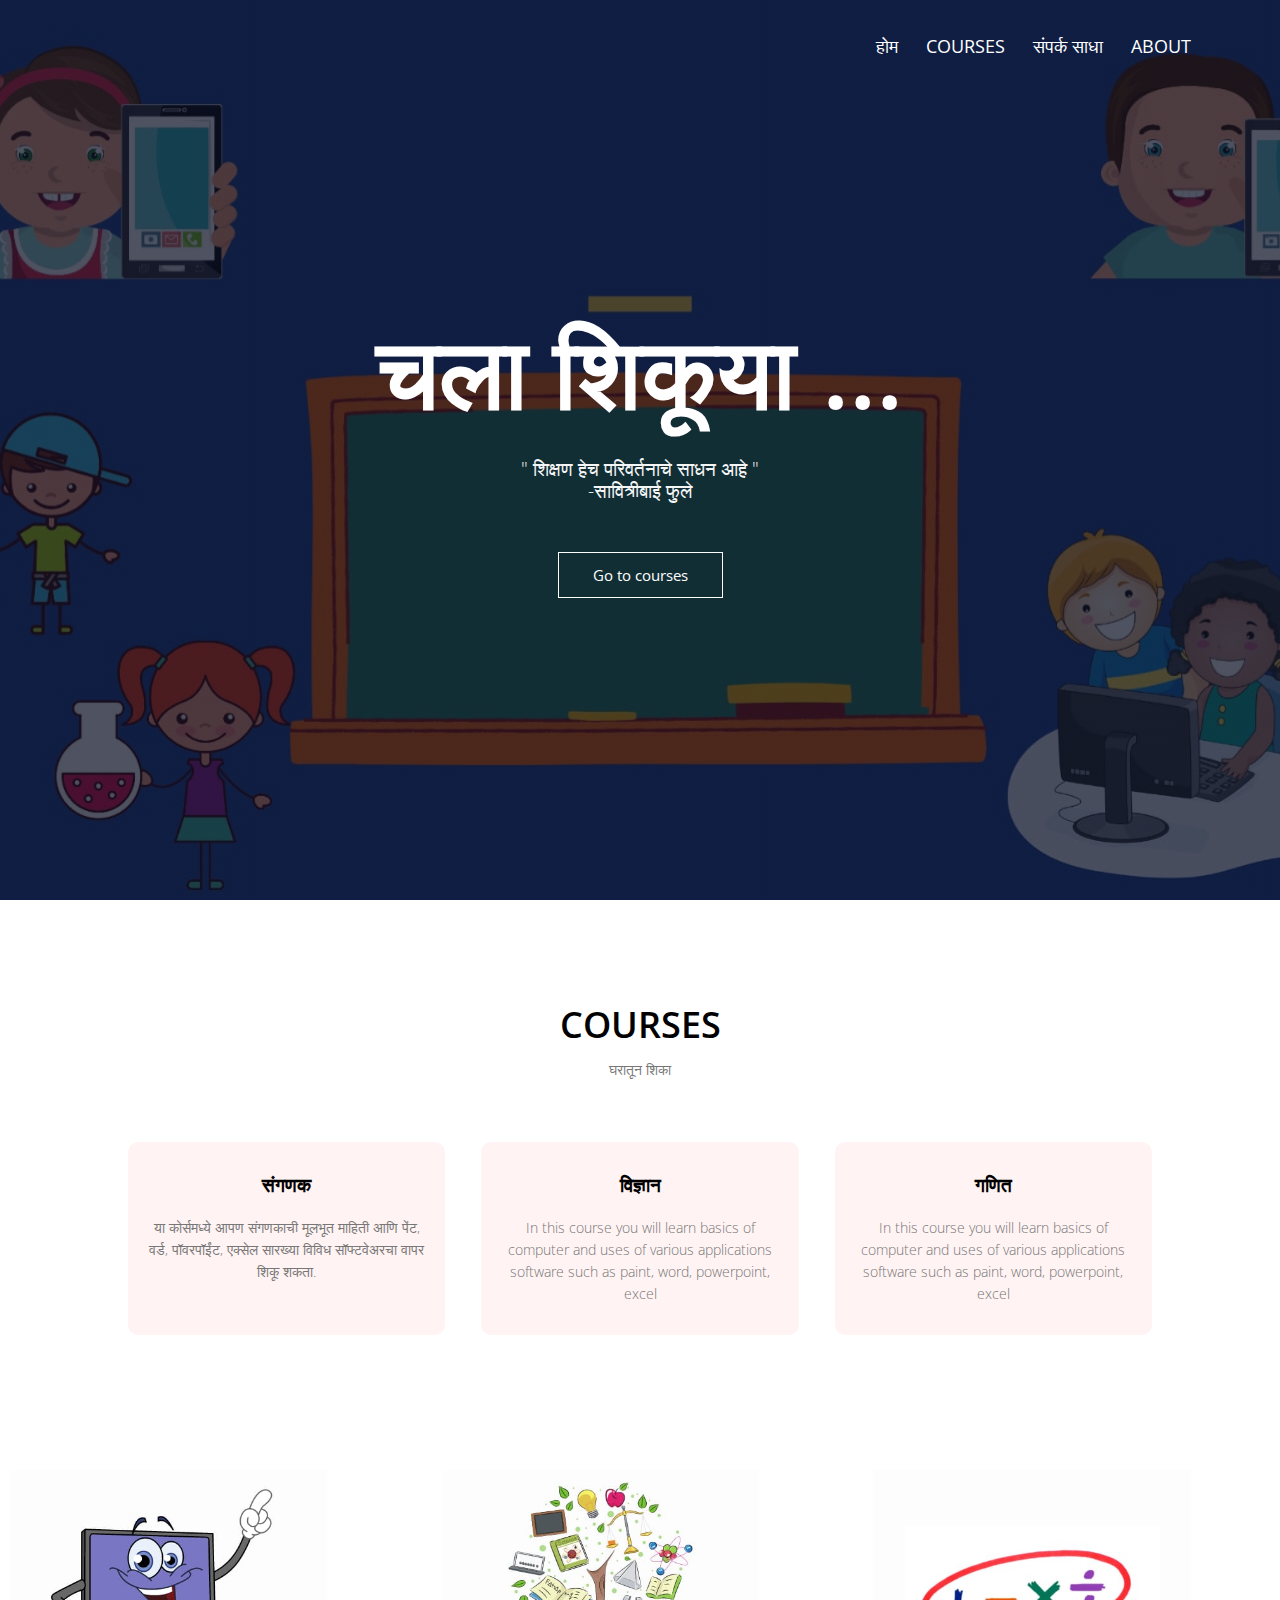
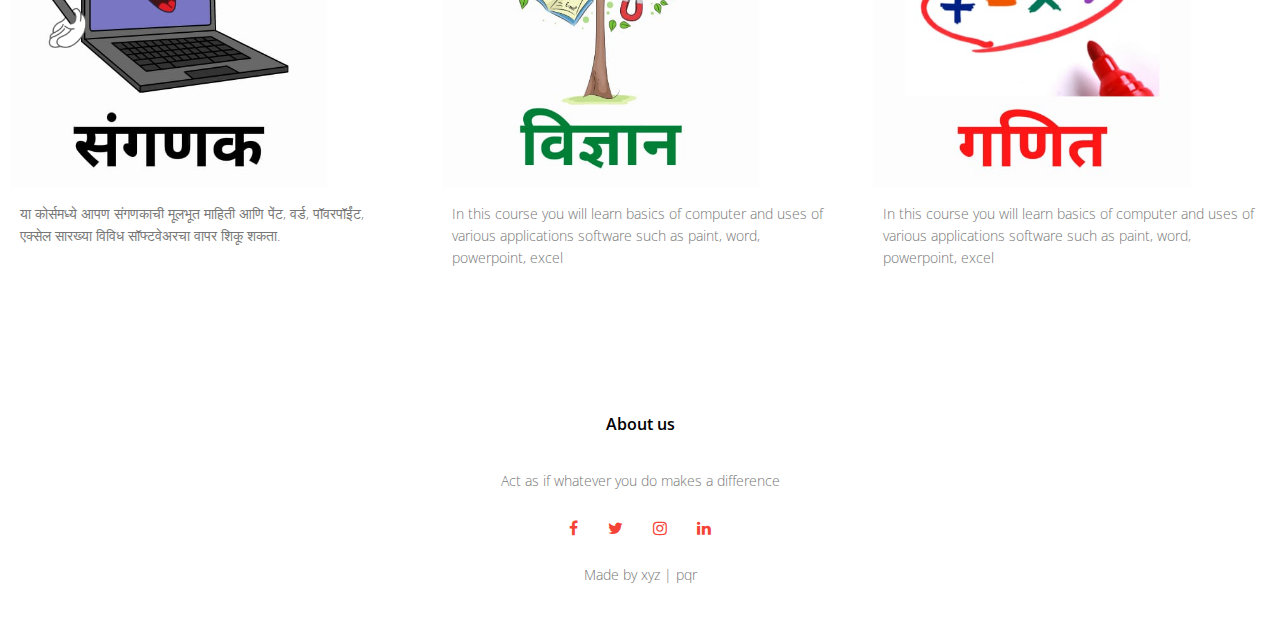
<file: index.html>
<!DOCTYPE html>
<html>
<head>
    <meta name="viewport" content="with=device-width, initial-scale=1.0">
    <title>BHETAR SCHOOL</title>
    <link rel="stylesheet" type="text/css" href="style.css">
    <link rel="preconnect" href="https://fonts.googleapis.com">
    <link rel="preconnect" href="https://fonts.gstatic.com" crossorigin>
    <link href="https://fonts.googleapis.com/css2?family=Open+Sans:wght@300;400;800&display=swap" rel="stylesheet">
    <link rel="stylesheet" href="https://stackpath.bootstrapcdn.com/font-awesome/4.7.0/css/font-awesome.min.css">
</head>
<body>
        <section class="header">
            <nav>
                <div class="nav-links" id="navLinks">
                    <i class="fa fa-times-circle" onclick="hideMenu()"></i>
                    <ul>
                        <li><a href="">होम</a></li>
                        <li><a href="#course">COURSES</a></li>
                        <li><a href="contact.html">संपर्क साधा </a></li>
                        <li><a href="">ABOUT</a></li>
                    </ul>
                </div>
                <i class="fa fa-bars" onclick="showMenu()"></i>
            </nav>
            <div class="text-box">
                <h1>चला शिकूया ... </h1>
                <p>" शिक्षण हेच परिवर्तनाचे साधन आहे " <br>-सावित्रीबाई फुले</p>
                <a href="#course" class="button">Go to courses</a>
            </div>
        </section> 

  <!-------courses--------->   
  <section class="course">
      <h1 id="course">COURSES</h1>
      <p>घरातून शिका</p>    
      
      <div class="row">
          <div class="col">
              <h3><a href="Computer.html">संगणक </a></h3>
              <p>या कोर्समध्ये आपण संगणकाची मूलभूत माहिती आणि पेंट, वर्ड, पॉवरपॉईंट, एक्सेल सारख्या विविध सॉफ्टवेअरचा वापर शिकू शकता.</p>
          </div>
          <div class="col">
            <h3>विज्ञान</h3>
            <p>In this course you will learn basics of computer and uses of various applications software such as paint, word, powerpoint, excel</p>
        </div>
        <div class="col">
            <h3>गणित</h3>
            <p>In this course you will learn basics of computer and uses of various applications software such as paint, word, powerpoint, excel</p>
        </div>
      </div>
    </section>


    <div class="conatiner">
        <div class="subjects">
            <img src="4.jpeg">
            <p>या कोर्समध्ये आपण संगणकाची मूलभूत माहिती आणि पेंट, वर्ड, पॉवरपॉईंट, एक्सेल सारख्या विविध सॉफ्टवेअरचा वापर शिकू शकता.</p>

        </div>
        <div class="subjects">
            <img src="3.jpeg">
          <p>In this course you will learn basics of computer and uses of various applications software such as paint, word, powerpoint, excel</p>
      </div>
      <div class="subjects">
          <img src="5.jpeg">
          <p>In this course you will learn basics of computer and uses of various applications software such as paint, word, powerpoint, excel</p>
      </div>
    </div>
  </section>
  
  


<!-------footer----------->
<section class="footer">
    <h4>About us</h4>
    <p>Act as if whatever you do makes a difference</p>
    <div class="icons">
        <i class="fa fa-facebook"></i>
        <i class="fa fa-twitter"></i>
        <i class="fa fa-instagram"></i>
        <i class="fa fa-linkedin"></i>
    </div>
    <p>Made by xyz | pqr</p>
</section>


    
<!--------javscript for toggle menu---------->
<script>
    var navLinks= document.getElementById("navLinks");
    function showMenu(){
        navLinks.style.right="0";
    }
    function hideMenu(){
        navLinks.style.right="-200px";
    }
</script>
</body>
</html>
</file>
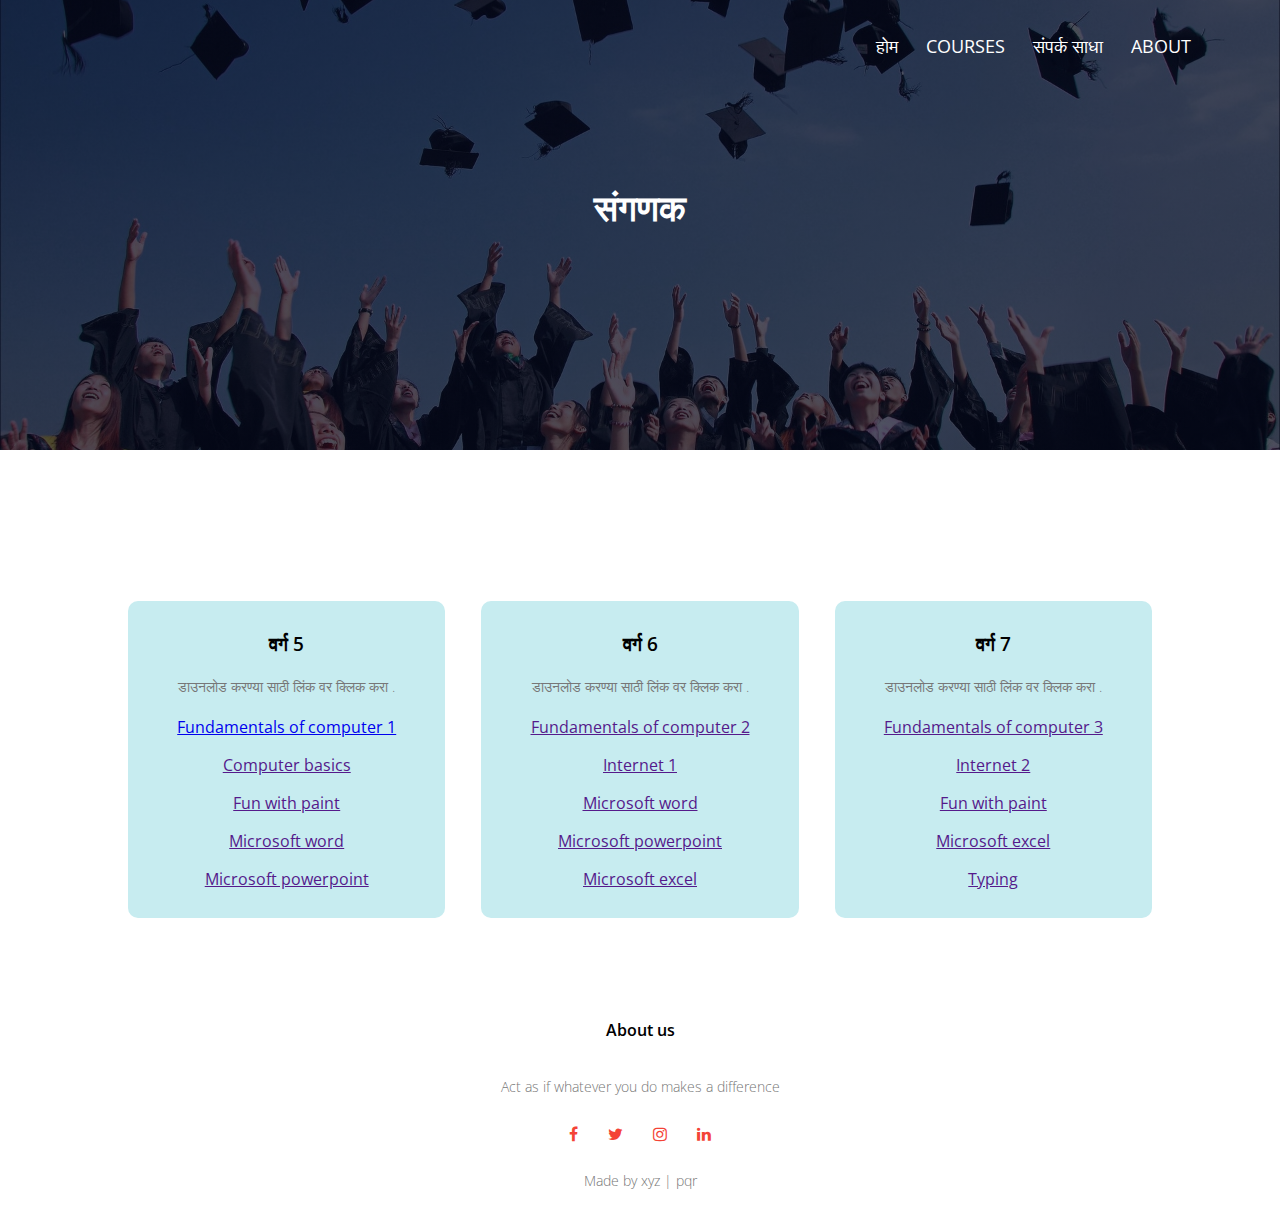
<file: Computer.html>
<!DOCTYPE html>
<html>
<head>
    <meta name="viewport" content="with=device-width, initial-scale=1.0">
    <title>BHETAR SCHOOL</title>
    <link rel="stylesheet" type="text/css" href="style.css">
    <link rel="preconnect" href="https://fonts.googleapis.com">
    <link rel="preconnect" href="https://fonts.gstatic.com" crossorigin>
    <link href="https://fonts.googleapis.com/css2?family=Open+Sans:wght@300;400;800&display=swap" rel="stylesheet">
    <link rel="stylesheet" href="https://stackpath.bootstrapcdn.com/font-awesome/4.7.0/css/font-awesome.min.css">
</head>
<body>
        <section class="sub-header">
            <nav>
                <div class="nav-links" id="navLinks">
                    <i class="fa fa-times-circle" onclick="hideMenu()"></i>
                    <ul>
                        <li><a href="index.html">होम</a></li>
                        <li><a href="index.html#course">COURSES</a></li>
                        <li><a href="contact.html">संपर्क साधा </a></li>
                        <li><a href="">ABOUT</a></li>
                    </ul>
                </div>
                <i class="fa fa-bars" onclick="showMenu()"></i>
            </nav>
          <h1>संगणक</h1>
        </section> 




        <!-------------section std-------------->
        <section class="std">  
            <div class="row1">
                <div class="col1">
                    <h3>वर्ग 5</h3>
                    <p>डाउनलोड करण्या साठी लिंक वर क्लिक करा .</p>
                    <ul>
                        <li><a href="Fundamentals of computer.pptx" download="computer">Fundamentals of computer 1</a></li>
                        <li><a href="">Computer basics</a></li>
                        <li><a href="">Fun with paint</a></li>
                        <li><a href="">Microsoft word</a></li>
                        <li><a href="">Microsoft powerpoint</a></li>
                    </ul>
                </div>
                <div class="col1">
                  <h3>वर्ग 6</h3>
                  <p>डाउनलोड करण्या साठी लिंक वर क्लिक करा .</p>
                  <ul>
                    <li><a href="">Fundamentals of computer 2</a></li>
                    <li><a href="">Internet 1</a></li>
                    <li><a href="">Microsoft word</a></li>
                    <li><a href="">Microsoft powerpoint</a></li>
                    <li><a href="">Microsoft excel</a></li>
                </ul>
              </div>
              <div class="col1">
                  <h3>वर्ग 7</h3>
                  <p>डाउनलोड करण्या साठी लिंक वर क्लिक करा .</p>
                  <ul>
                    <li><a href="">Fundamentals of computer 3</a></li>
                    <li><a href="">Internet 2</a></li>
                    <li><a href="">Fun with paint</a></li>
                    <li><a href="">Microsoft excel</a></li>
                    <li><a href="">Typing</a></li>
                </ul>
              </div>
            </div>
        </section>

  
  


<!-------footer----------->
<section class="footer">
    <h4>About us</h4>
    <p>Act as if whatever you do makes a difference</p>
    <div class="icons">
        <i class="fa fa-facebook"></i>
        <i class="fa fa-twitter"></i>
        <i class="fa fa-instagram"></i>
        <i class="fa fa-linkedin"></i>
    </div>
    <p>Made by xyz | pqr</p>
</section>





    
<!--------javscript for toggle menu---------->
<script>
    var navLinks= document.getElementById("navLinks");
    function showMenu(){
        navLinks.style.right="0";
    }
    function hideMenu(){
        navLinks.style.right="-200px";
    }
</script>
</body>
</html>
</file>
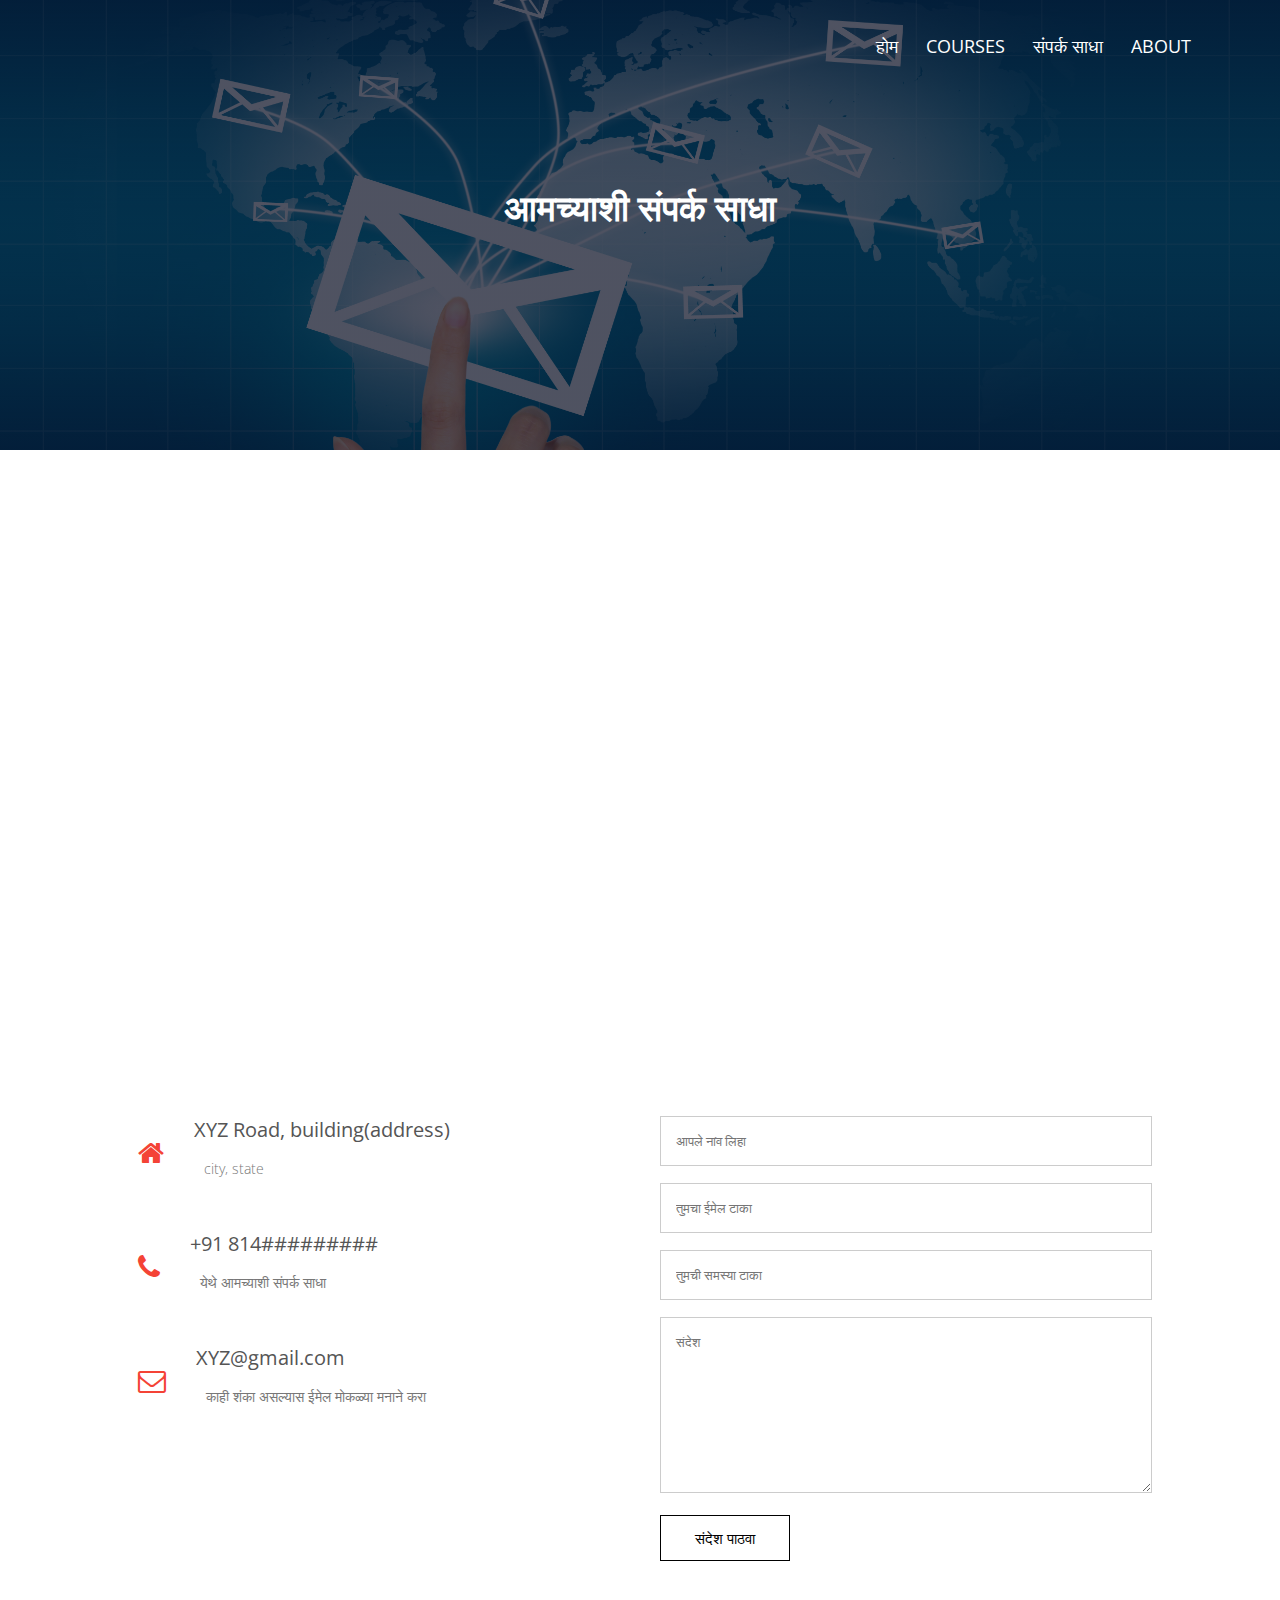
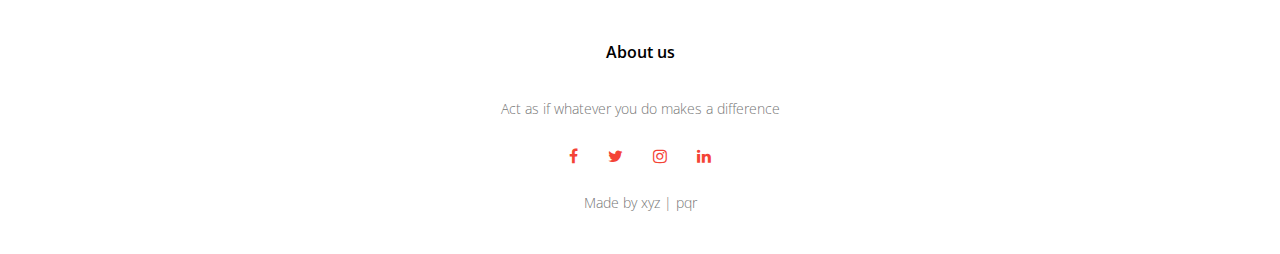
<file: contact.html>
<!DOCTYPE html>
<html>
<head>
    <meta name="viewport" content="with=device-width, initial-scale=1.0">
    <title>BHETAR SCHOOL</title>
    <link rel="stylesheet" type="text/css" href="style.css">
    <link rel="preconnect" href="https://fonts.googleapis.com">
    <link rel="preconnect" href="https://fonts.gstatic.com" crossorigin>
    <link href="https://fonts.googleapis.com/css2?family=Open+Sans:wght@300;400;800&display=swap" rel="stylesheet">
    <link rel="stylesheet" href="https://stackpath.bootstrapcdn.com/font-awesome/4.7.0/css/font-awesome.min.css">
</head>
<body>
        <section class="sub-header1">
            <nav>
                <div class="nav-links" id="navLinks">
                    <i class="fa fa-times-circle" onclick="hideMenu()"></i>
                    <ul>
                        <li><a href="index.html">होम</a></li>
                        <li><a href="index.html#course">COURSES</a></li>
                        <li><a href="">संपर्क साधा </a></li>
                        <li><a href="">ABOUT</a></li>
                    </ul>
                </div>
                <i class="fa fa-bars" onclick="showMenu()"></i>
            </nav>
          <h1>आमच्याशी संपर्क साधा</h1>
        </section> 

<!----------contact us---------->
<section class="location">
    <iframe src="https://www.google.com/maps/embed?pb=!1m18!1m12!1m3!1d121011.70573545794!2d73.78624648382947!3d18.591351913671925!2m3!1f0!2f0!3f0!3m2!1i1024!2i768!4f13.1!3m3!1m2!1s0x3bc2c880511d7c35%3A0xc4e495a8c1f663eb!2sMIT%20Academy%20of%20Engineering!5e0!3m2!1sen!2sin!4v1626088132707!5m2!1sen!2sin" width="600" height="450" style="border:0;" allowfullscreen="" loading="lazy"></iframe>
</section>  

<section class="contact-us">
    <div class="row">
        <div class="contact-col">
            <div>
                <i class="fa fa-home"></i> 
                <span>
                    <h5>XYZ Road, building(address)</h5>
                    <p>city, state</p>
                </span>
            </div>
            <div>
                <i class="fa fa-phone"></i> 
                <span>
                    <h5>+91 814#########</h5>
                    <p>येथे आमच्याशी संपर्क साधा</p>
                </span>
            </div>
            <div>
                <i class="fa fa-envelope-o"></i> 
                <span>
                    <h5>XYZ@gmail.com</h5>
                    <p>काही शंका असल्यास ईमेल मोकळ्या मनाने करा</p>
                </span>
            </div>
        </div>
        <div class="contact-col">
            <form action="form-handler.php" method="post">
                <input type="text" name="name" placeholder="आपले नांव लिहा" required>
                <input type="email" name="eail" placeholder="तुमचा ईमेल टाका" required>
                <input type="text" name="subject" placeholder="तुमची समस्या टाका " required>
                <textarea rows="8" name="message" placeholder="संदेश" required></textarea>
                <button type="submit" class="button1">संदेश पाठवा</button>
            </form>
        </div>
    </div>
</section>
  


<!-------footer----------->
<section class="footer">
    <h4>About us</h4>
    <p>Act as if whatever you do makes a difference</p>
    <div class="icons">
        <i class="fa fa-facebook"></i>
        <i class="fa fa-twitter"></i>
        <i class="fa fa-instagram"></i>
        <i class="fa fa-linkedin"></i>
    </div>
    <p>Made by xyz | pqr</p>
</section>





    
<!--------javscript for toggle menu---------->
<script>
    var navLinks= document.getElementById("navLinks");
    function showMenu(){
        navLinks.style.right="0";
    }
    function hideMenu(){
        navLinks.style.right="-200px";
    }
</script>
</body>
</html>
</file>
<file: style.css>
*{
    margin: 0;
    padding: 0;
    font-family: 'Open Sans', sans-serif;
}
.header{
    min-height: 100vh;
    width: 100%;
    background-image: linear-gradient(rgb(4,9,30,0.7),rgba(4,9,30,0.7)), url(2.jpeg);
    background-size: cover;
    background-position: center;
    position: relative;
}
nav{
    display: flex;
    padding: 2% 6%;
    justify-content: space-between;
    align-items: center;
}
.nav-links{
    flex: 1;
    text-align: right;
}
.nav-links ul li{
    list-style: none;
    display: inline-block;
    padding: 8px 12px;
    position: relative;
}
.nav-links ul li a{
    color: white;
    text-decoration: none;
    font-size: 18px;
}
.nav-links ul li ::after{
    content: '';
    width: 0%;
    height: 2px;
    background: tomato;
    display: block;
    margin: auto;
    transition: 0.5s;
}
.nav-links ul li :hover::after{
    width: 100%;
}
.text-box{
    width: 90%;
    color: white;
    position: absolute;
    top: 50%;
    left: 50%;
    transform: translate(-50%,-50%);
    text-align: center;
}
.text-box h1{
    font-size: 100px;
}
.text-box p{
    margin: 10px 0 40px;
    font-size: 19px;
    color: whitesmoke;
}
.button{
    display: inline-block;
    text-decoration: none;
    color: white;
    border: 1px solid white;
    padding: 12px 34px;
    font-size: 15px;
    background: transparent;
    position: relative;
    cursor: pointer;
}
.button:hover{
    border: 1px solid #f44336;
    background: #f44336;
    transition:  1s;
}
nav .fa{
    display: none;
}
@media(max-width: 700px){
    .header{
        background-image: linear-gradient(rgb(4,9,30,0.7),rgba(4,9,30,0.7)), url(1.jpeg);      
    }
    .text-box h1{
        font-size: 50px;
    }
    .text-box p{
        font-size: 20px;
    }
    .nav-links ul li{
        display: block;
    }
    .nav-links{
        position: fixed;
        background: #f44336;
        height: 100vh;
        width: 200px;
        top: 0;
        right: -200px;
        text-align: left;
        z-index: 2;    
        transition: 1s;   
    }
    nav .fa{
        display: block;
        color: white;
        margin: 10px;
        font-size: 22px;
        cursor: pointer;
    }
    .nav-links ul{
        padding: 15px;
    }    
}




/*------------courses-----------------*/
.course{
    width: 80%;
    margin: auto;
    text-align: center;
    padding-top: 100px;
}
h1{
    font-size: 36px;
    font-weight: 600;
}
p{
    color: #777;
    font-size: 14px;
    font-weight: 300;
    line-height: 22px;
    padding: 10px;
}
.row{
    margin-top: 5%;
    display: flex;
    justify-content: space-between;
}
.col{
    flex-basis: 31%;
    background: #fff3f3;
    border-radius: 10px;
    margin-bottom: 5%;
    padding: 20px 10px;
    box-sizing: border-box;
}
h3{
    text-align: center;
    font-weight: 600;
    margin: 10px 0;
}
.col a{
    text-decoration: none;
    color: black;
}
.col:hover{
    box-shadow: 0 0 20px 0px rgba(0,0,0,0.2);
    transition: 0.5s;
}

/*----------image section------------*/
.conatiner{
    margin-top: 5%;
    display: flex;
    justify-content: space-between;
}
.subjects{
    flex-basis: 31%;
    border-radius: 10px;
    margin-bottom: 5%;
    padding: 20px 10px;
}
.subjects img{
    width: 80%;
    height: auto;
    /*clip-path: circle();*/
}
.subjects img:hover{
    box-shadow: 0 0 20px 0px rgba(0,0,0,0.2);
    transition: 0.5s;
}

@media(max-width: 700px){
    .row{
        flex-direction: column;
    }
    .conatiner{
        flex-direction: column;
    }
}

/*----------------footer----------------*/
.footer{
    width: 100%;
    text-align: center;
    padding: 30px 0;
}
.footer h4{
    margin-bottom: 25px;
    margin-top: 20px;
    font-weight: 600;
}
.icons .fa{
    color: #f44336;
    margin: 0 13px;
    cursor: pointer;
    padding: 18px 0;
}



/*-------------- computer page -----------------*/
.sub-header{
    height: 50vh;
    width: 100%;
    background-image: linear-gradient(rgb(4,9,30,0.7),rgba(4,9,30,0.7)), url(7.jpg);
    background-position: center;
    background-size: cover;
    text-align: center;
    color: #fff;
}
.sub-header h1{
    margin-top: 90px;
}

.std{
    width: 80%;
    margin: auto;
    text-align: center;
    padding-top: 100px;
}
.row1{
    margin-top: 5%;
    display: flex;
    justify-content: space-between;
}
.col1{
    flex-basis: 31%;
    background: rgb(199, 236, 240);
    border-radius: 10px;
    margin-bottom: 5%;
    padding: 20px 10px;
    box-sizing: border-box;
}
h3{
    text-align: center;
    font-weight: 600;
    margin: 10px 0;
}
.col1 ul li{
    list-style: none;
    /*display: inline-block;*/
    padding: 8px 12px;
    position: relative;
} 
@media(max-width: 700px){
    .row1{
        flex-direction: column;
    }
}


/*---------------contact us page-------------*/
.sub-header1{
        height: 50vh;
        width: 100%;
        background-image: linear-gradient(rgb(4,9,30,0.7),rgba(4,9,30,0.7)), url(10.jpg);
        background-position: center;
        background-size: cover;
        text-align: center;
        color: #fff;
}
.sub-header1 h1{
    margin-top: 90px;
}
.location{
    width: 80%;
    margin: auto;
    padding: 80px 0;
}
.location iframe{
    width: 100%;
}
.contact-us{
    width: 80%;
    margin: auto;
}
.contact-col{
    flex-basis: 48%;
    margin-bottom: 30px;
}
.contact-col div{
    display: flex;
    align-items: center;
    margin-bottom: 40px;
}
.contact-col div .fa{
    font-size: 28px;
    color: #f44336;
    margin: 10px;
    margin-right: 30px;
}
.contact-coldiv p{
    padding: 0;
}
.contact-col div h5{
    font-size: 20px;
    margin-bottom: 5px;
    color: #555;
    font-weight: 400;
}
.contact-col input, .contact-col textarea{
    width: 100%;
    padding: 15px;
    margin-bottom: 17px;
    outline: none;
    border: 1px solid #ccc;
    box-sizing: border-box;
}
.button1{
    display: inline-block;
    text-decoration: none;
    color: black;
    border: 1px solid black;
    padding: 12px 34px;
    font-size: 15px;
    background: transparent;
    position: relative;
    cursor: pointer;
}
.button1:hover{
    color: white;
    border: 1px solid #f44336;
    background: #f44336;
    transition:  1s;
}
</file>
